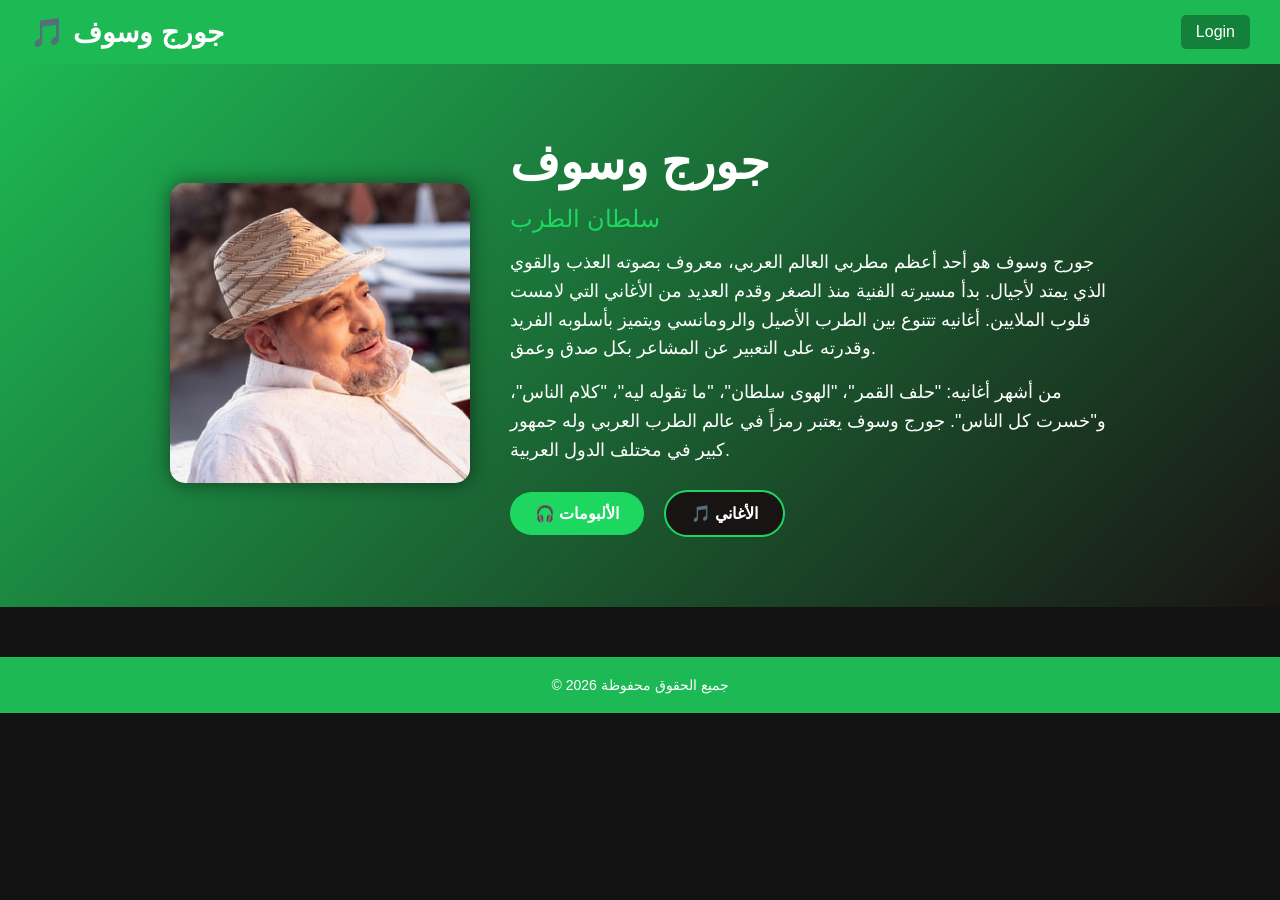
<file: index.html>
<!DOCTYPE html>
<html lang="ar">
<head>
<meta charset="UTF-8">
<meta name="viewport" content="width=device-width, initial-scale=1.0">
<title>جورج وسوف - سلطان الطرب</title>
<link rel="stylesheet" href="style.css">
</head>

<body>

<header class="top-nav">
    <h1>🎵 جورج وسوف</h1>
    <a href="login.html" class="nav-btn">Login</a>
</header>

<section class="hero">
    <div class="hero-image">
        <img src="george_wassouf.jpg" alt="جورج وسوف">
    </div>

    <div class="hero-content">
        <h2>جورج وسوف</h2>
        <p class="subtitle">سلطان الطرب</p>
        <p class="desc">
            جورج وسوف هو أحد أعظم مطربي العالم العربي، معروف بصوته العذب والقوي الذي يمتد لأجيال. 
            بدأ مسيرته الفنية منذ الصغر وقدم العديد من الأغاني التي لامست قلوب الملايين. 
            أغانيه تتنوع بين الطرب الأصيل والرومانسي ويتميز بأسلوبه الفريد وقدرته على التعبير عن المشاعر بكل صدق وعمق.
        </p>
        <p class="desc">
            من أشهر أغانيه: "حلف القمر"، "الهوى سلطان"، "ما تقوله ليه"، "كلام الناس"، و"خسرت كل الناس". 
            جورج وسوف يعتبر رمزاً في عالم الطرب العربي وله جمهور كبير في مختلف الدول العربية.
        </p>

        <div class="buttons">
            <a href="albums.html" class="main-btn">🎧 الألبومات</a>
            <a href="songs.html" class="main-btn second-btn">🎵 الأغاني</a>
        </div>
    </div>
</section>

<footer>
    <p>© 2026 جميع الحقوق محفوظة</p>
</footer>

</body>
</html>
</file>
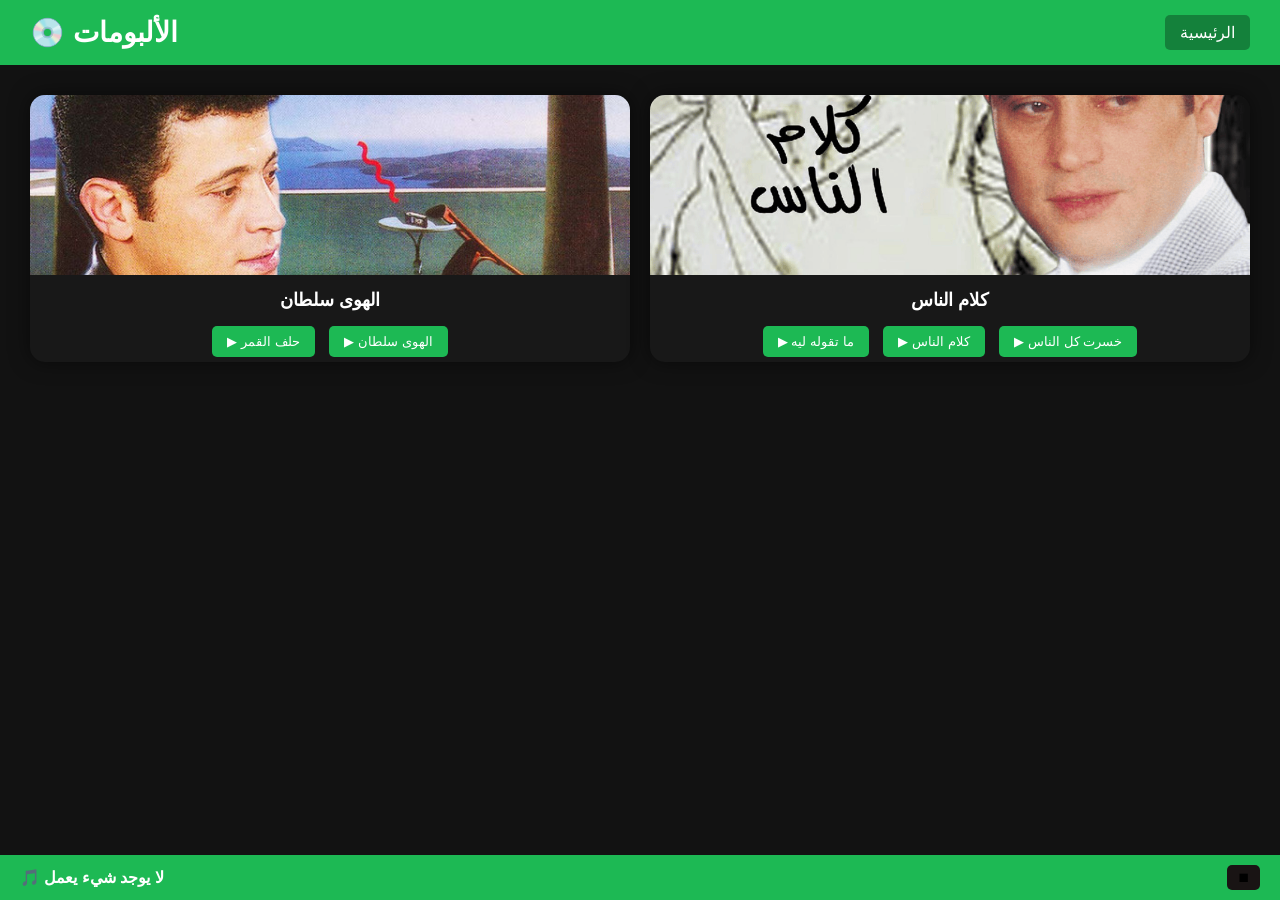
<file: albums.html>
<!DOCTYPE html>
<html lang="ar">
<head>
<meta charset="UTF-8">
<meta name="viewport" content="width=device-width, initial-scale=1.0">
<title>الألبومات</title>
<link rel="stylesheet" href="style.css">
</head>
<body>

<header class="top-nav">
    <h1>💿 الألبومات</h1>
    <a href="index.html" class="nav-btn">الرئيسية</a>
</header>

<section class="songs-grid">

<!-- ألبوم الهوى سلطان -->
<div class="song-card">
    <img src="el_hawa_sultan_album.jpg" alt="الهوى سلطان">
    <h3>الهوى سلطان</h3>
    <button onclick="playSongPage('half_elamar.mp3','حلف القمر','half_elamar.jpg')">▶ حلف القمر</button>
    <button onclick="playSongPage('el_hawa_sultan.mp3','الهوى سلطان','el_hawa_sultan.jpg')">▶ الهوى سلطان</button>
</div>

<!-- ألبوم كلام الناس -->
<div class="song-card">
    <img src="kalam_el_nas_album.jpg" alt="كلام الناس">
    <h3>كلام الناس</h3>
    <button onclick="playSongPage('ma_t2olou_leh.mp3','ما تقوله ليه','ma_t2olou_leh.jpg')">▶ ما تقوله ليه</button>
    <button onclick="playSongPage('kalam_el_nas.mp3','كلام الناس','kalam_el_nas.jpg')">▶ كلام الناس</button>
    <button onclick="playSongPage('khesert_kol_el_nas.mp3','خسرت كل الناس','khesert_kol_el_nas.jpg')">▶ خسرت كل الناس</button>
</div>

</section>

<div class="player-bar">
    <span id="nowPlaying">🎵 لا يوجد شيء يعمل</span>
    <button id="stopBtn">⏹</button>
</div>

<script src="songs.js"></script>
<script src="script.js"></script>

</body>
</html>
</file>
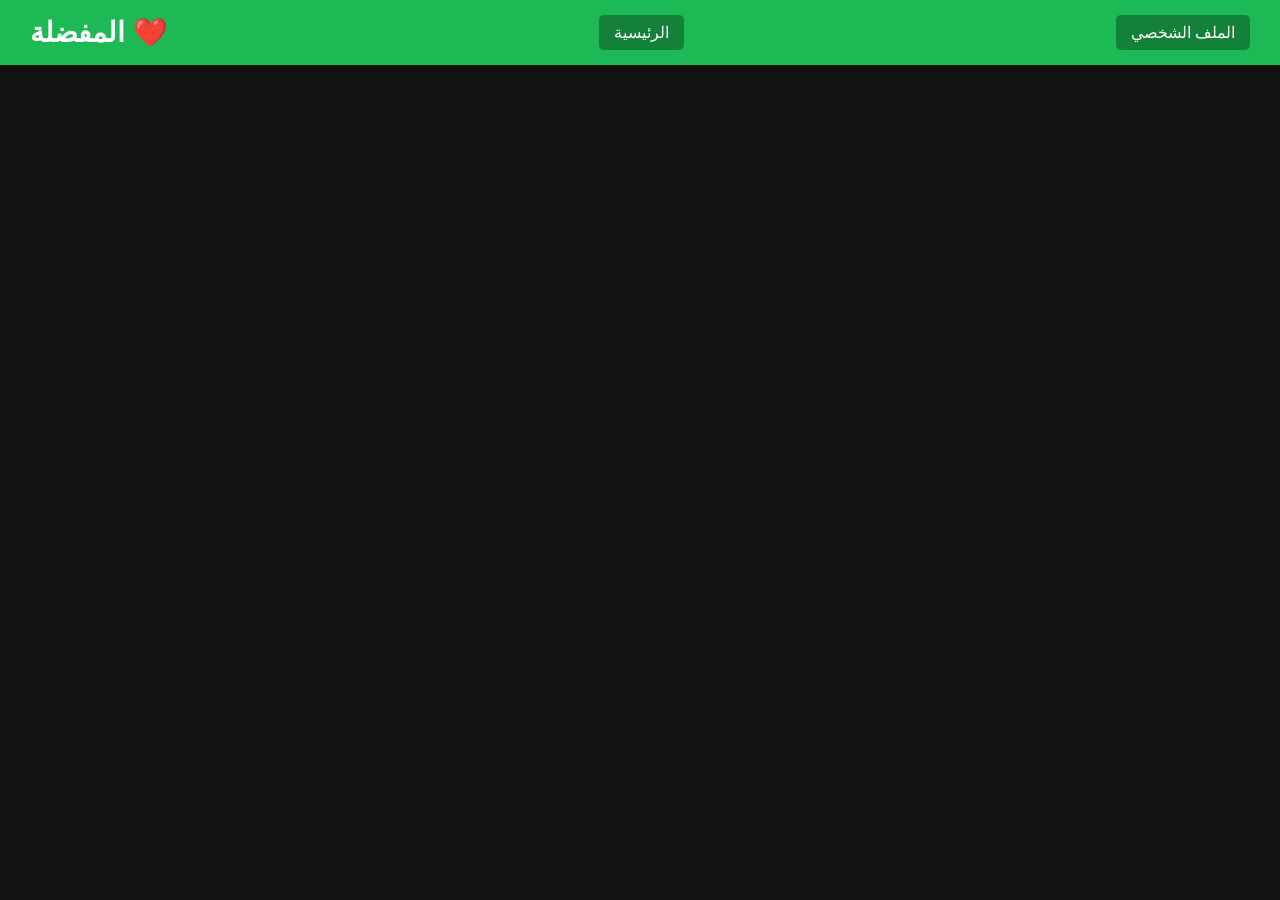
<file: favorites.html>
<!DOCTYPE html>
<html lang="ar">
<head>
<meta charset="UTF-8">
<title>المفضلة</title>
<link rel="stylesheet" href="style.css">
</head>
<body>

<header class="top-nav">
    <h1>المفضلة ❤️</h1>
    <a href="index.html" class="nav-btn">الرئيسية</a>
    <a href="profile.html" class="nav-btn">الملف الشخصي</a>
</header>

<section id="favContainer" class="songs-grid"></section>

<script src="songs.js"></script>
<script src="script.js"></script>
<script>
const container = document.getElementById("favContainer");
let fav = JSON.parse(localStorage.getItem("fav")) || [];

fav.forEach(title=>{
    const song = songs.find(s=>s.title===title);
    if(song){
        const card = document.createElement("div");
        card.className = "song-card";
        card.innerHTML = `
            <img src="images/${song.img}" alt="${song.title}">
            <h3>${song.title}</h3>
            <button onclick="openSongPage('${song.title}','${song.file}','${song.img}')">▶ عرض الأغنية</button>
        `;
        container.appendChild(card);
    }
});

function openSongPage(title,file,img){
    localStorage.setItem("currentSong", JSON.stringify({title,file,img}));
    window.location.href = "songPage.html";
}
</script>

</body>
</html>
</file>
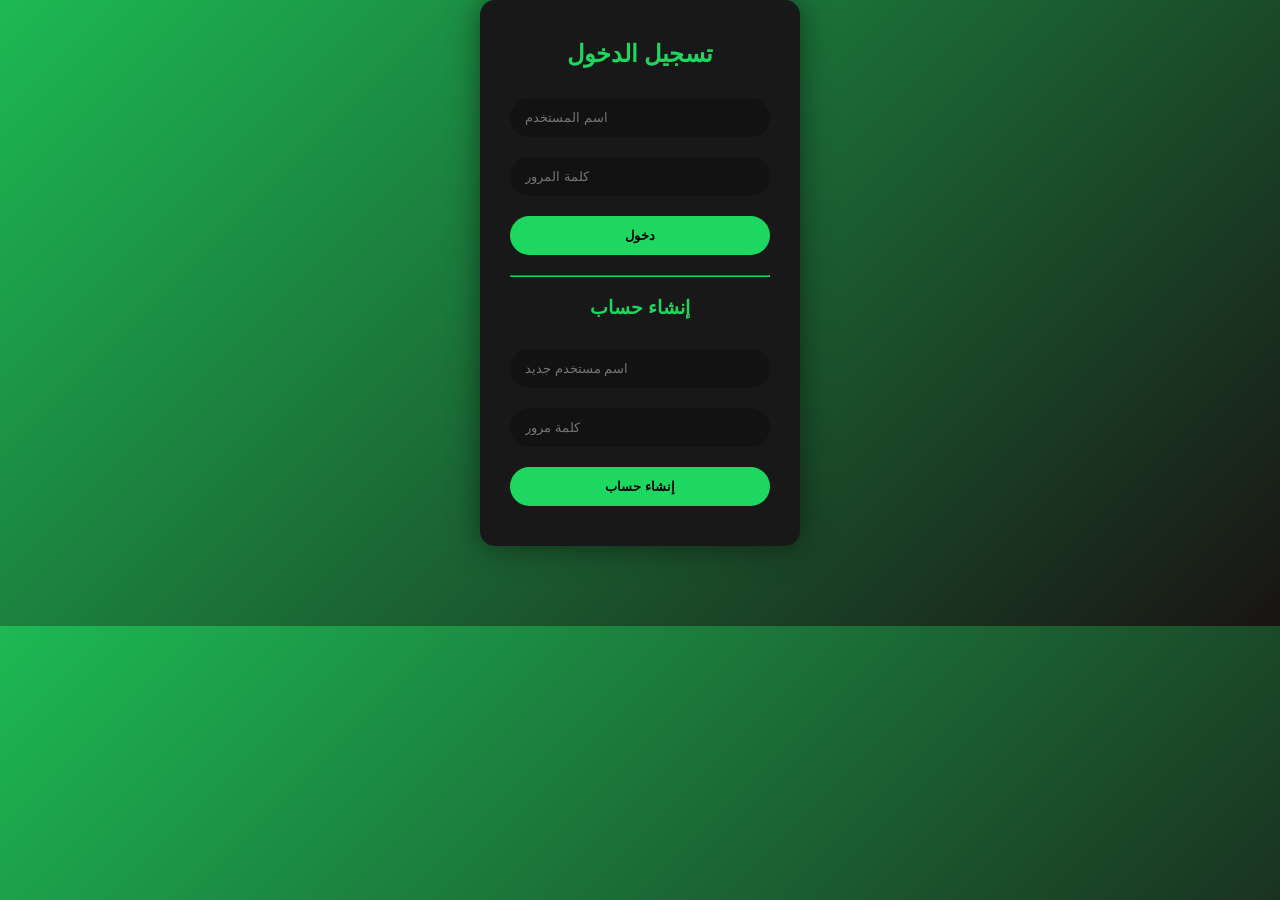
<file: login.html>
<!DOCTYPE html>
<html lang="ar">
<head>
<meta charset="UTF-8">
<meta name="viewport" content="width=device-width, initial-scale=1.0">
<title>تسجيل الدخول / إنشاء حساب</title>
<link rel="stylesheet" href="style.css">
<style>
/* ====== Login Card ====== */
body {
    display:flex;
    justify-content:center;
    align-items:center;
    height:100vh;
    background:linear-gradient(135deg,#1DB954,#191414);
}

.login-box{
    background:#181818;
    padding:40px 30px;
    border-radius:15px;
    box-shadow:0 0 30px rgba(0,0,0,0.5);
    text-align:center;
    width:320px;
    animation:fadeIn 1s ease-in-out;
}

.login-box h2,h3{
    margin-bottom:20px;
    color:#1ED760;
}

.login-box input{
    width:100%;
    padding:12px 15px;
    margin:10px 0;
    border-radius:50px;
    border:none;
    outline:none;
    background:#121212;
    color:#fff;
}

.login-box button{
    width:100%;
    padding:12px;
    margin-top:10px;
    border:none;
    border-radius:50px;
    background:#1ED760;
    color:#000;
    font-weight:bold;
    cursor:pointer;
    transition:0.3s;
}

.login-box button:hover{
    background:#1DB954;
}

/* ====== Animation ====== */
@keyframes fadeIn{
    0%{opacity:0;transform:translateY(-20px);}
    100%{opacity:1;transform:translateY(0);}
}
</style>
</head>
<body>

<div class="login-box">
    <h2>تسجيل الدخول</h2>
    <input type="text" id="loginUser" placeholder="اسم المستخدم">
    <input type="password" id="loginPass" placeholder="كلمة المرور">
    <button onclick="login()">دخول</button>

    <hr style="margin:20px 0; border-color:#1ED760;">

    <h3>إنشاء حساب</h3>
    <input type="text" id="regUser" placeholder="اسم مستخدم جديد">
    <input type="password" id="regPass" placeholder="كلمة مرور">
    <button onclick="register()">إنشاء حساب</button>
</div>

<script>
function register(){
    let user = document.getElementById("regUser").value;
    let pass = document.getElementById("regPass").value;
    let users = JSON.parse(localStorage.getItem("users")) || [];
    if(users.find(u=>u.user===user)){
        alert("اسم المستخدم موجود بالفعل");
        return;
    }
    users.push({user,pass});
    localStorage.setItem("users",JSON.stringify(users));
    alert("تم إنشاء الحساب ✅");
}

function login(){
    let user = document.getElementById("loginUser").value;
    let pass = document.getElementById("loginPass").value;
    let users = JSON.parse(localStorage.getItem("users")) || [];
    let found = users.find(u=>u.user===user && u.pass===pass);
    if(found){
        localStorage.setItem("loggedIn", user);
        alert("تم تسجيل الدخول 🎉");
        window.location.href = "profile.html"; // ينقلك مباشرة لصفحة البروفايل
    } else alert("بيانات خاطئة ❌");
}
</script>

</body>
</html>
</file>
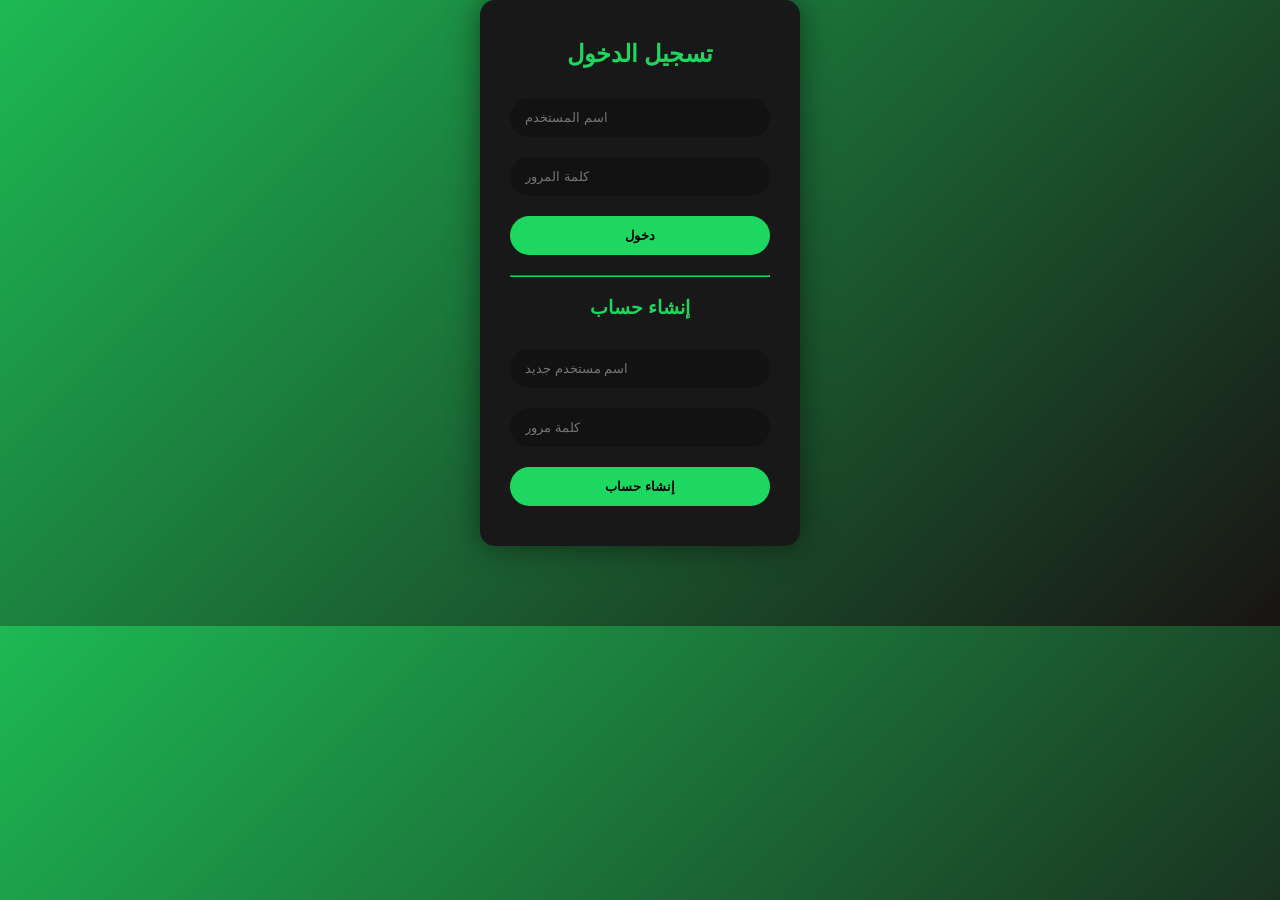
<file: profile.html>
<!DOCTYPE html>
<html lang="ar">
<head>
<meta charset="UTF-8">
<meta name="viewport" content="width=device-width, initial-scale=1.0">
<title>صفحة المستخدم</title>
<link rel="stylesheet" href="style.css">
<style>
body{
    display:flex;
    justify-content:center;
    align-items:flex-start;
    background:linear-gradient(135deg,#1DB954,#191414);
    min-height:100vh;
    padding-top:50px;
}

.profile-card{
    background:#181818;
    padding:30px 40px;
    border-radius:15px;
    box-shadow:0 0 30px rgba(0,0,0,0.5);
    width:350px;
    text-align:center;
    animation:fadeIn 1s ease-in-out;
}

.profile-card h2{
    color:#1ED760;
    margin-bottom:15px;
}

.profile-card p{
    color:#fff;
    margin:10px 0;
}

.profile-card button{
    padding:10px 20px;
    border:none;
    border-radius:50px;
    background:#1ED760;
    color:#000;
    font-weight:bold;
    cursor:pointer;
    margin-top:15px;
}
</style>
</head>
<body>

<div class="profile-card">
    <h2 id="username">مرحبا</h2>
    <p>هذه هي صفحتك الشخصية.</p>
    <p>يمكنك مشاهدة الأغاني المفضلة لديك لاحقًا وحفظ أغاني جديدة.</p>
    <button onclick="logout()">تسجيل الخروج</button>
</div>

<script>
let user = localStorage.getItem("loggedIn");
if(!user){
    alert("يرجى تسجيل الدخول أولًا!");
    window.location.href="login.html";
} else{
    document.getElementById("username").innerText = "مرحبا " + user + " 🎶";
}

function logout(){
    localStorage.removeItem("loggedIn");
    alert("تم تسجيل الخروج ✅");
    window.location.href="login.html";
}
</script>

</body>
</html>
</file>
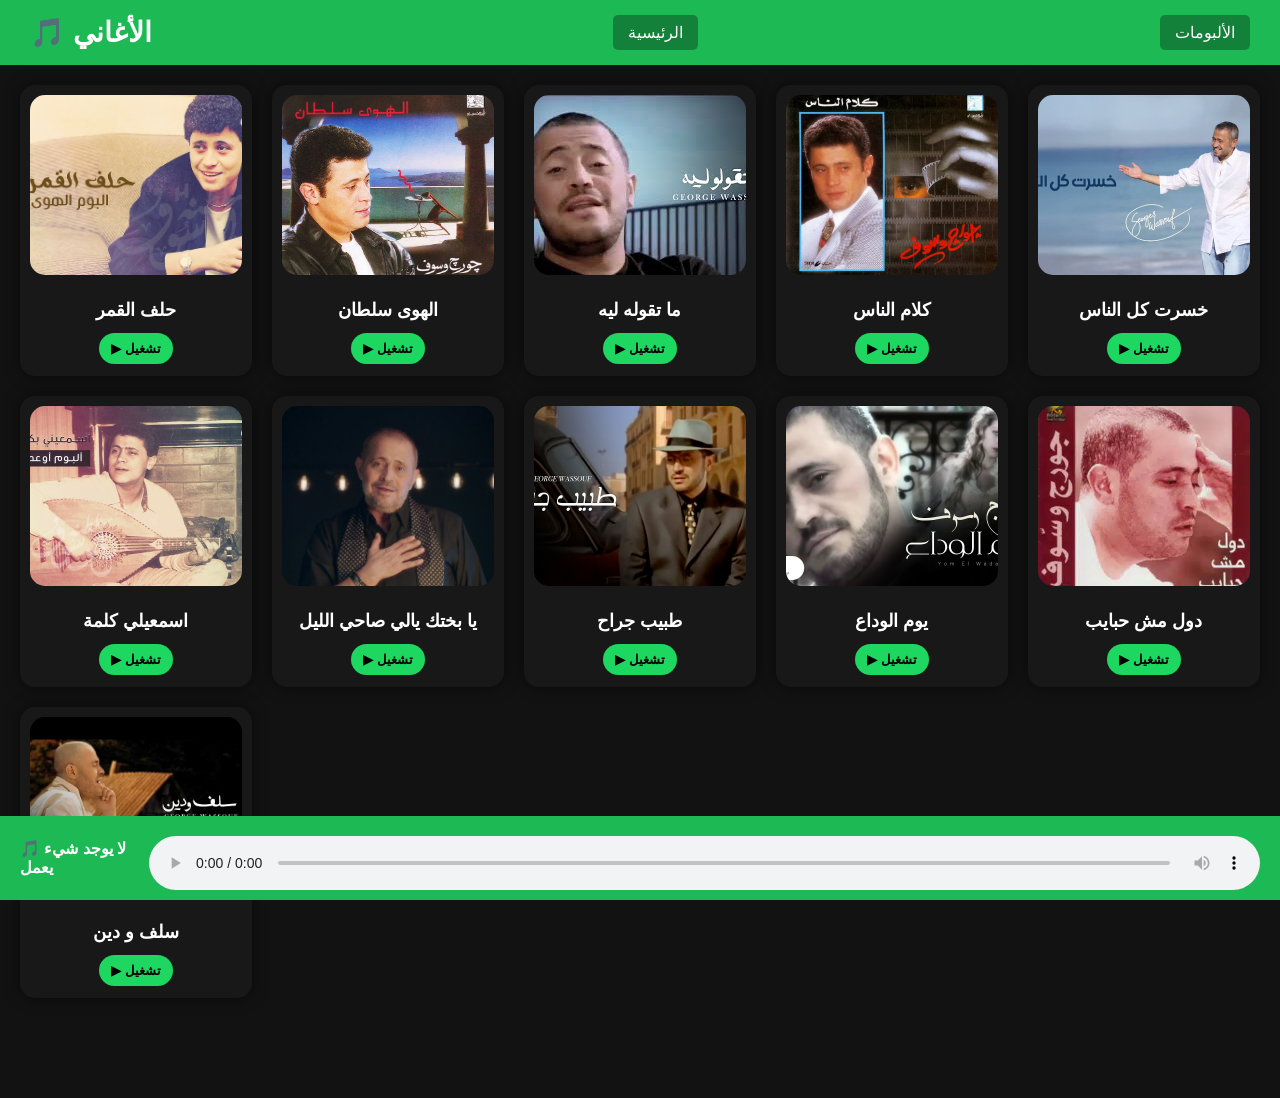
<file: songs.html>
<!DOCTYPE html>
<html lang="ar">
<head>
<meta charset="UTF-8">
<meta name="viewport" content="width=device-width, initial-scale=1.0">
<title>الأغاني</title>
<link rel="stylesheet" href="style.css">
<style>
.songs-grid{
    display:grid;
    grid-template-columns: repeat(auto-fill,minmax(200px,1fr));
    gap:20px;
    padding:20px;
}

.song-card{
    background:#181818;
    border-radius:15px;
    padding:10px;
    text-align:center;
    box-shadow:0 0 15px rgba(0,0,0,0.5);
    transition:0.3s;
}

.song-card:hover{
    transform:scale(1.05);
}

.song-card img{
    width:100%;
    border-radius:15px;
    margin-bottom:10px;
}

.song-card h3{
    color:#fff;
    margin-bottom:10px;
}

.song-card button{
    padding:8px 12px;
    border:none;
    border-radius:50px;
    background:#1ED760;
    color:#000;
    font-weight:bold;
    cursor:pointer;
    margin:2px;
}
</style>
</head>
<body>

<header class="top-nav">
    <h1>🎵 الأغاني</h1>
    <a href="index.html" class="nav-btn">الرئيسية</a>
    <a href="albums.html" class="nav-btn">الألبومات</a>
</header>

<section class="songs-grid" id="songsGrid">
    <!-- الأغاني هتتضاف هنا ديناميكيًا -->
</section>

<div class="player-bar">
    <span id="nowPlaying">🎵 لا يوجد شيء يعمل</span>
    <audio id="audioPlayer" controls style="width:100%;margin-top:10px;"></audio>
</div>

<script src="songs.js"></script>
<script>
const grid = document.getElementById("songsGrid");
const player = document.getElementById("audioPlayer");
const nowPlaying = document.getElementById("nowPlaying");

songs.forEach(s => {
    const card = document.createElement("div");
    card.classList.add("song-card");
    card.innerHTML = `
        <img src="${s.img}" alt="${s.name}">
        <h3>${s.name}</h3>
        <button onclick="playSong('${s.file}','${s.name}')">▶ تشغيل</button>
    `;
    grid.appendChild(card);
});

function playSong(file,name){
    player.src = file;
    player.play();
    nowPlaying.innerText = "🎵 الآن يشغل: " + name;
}
</script>

</body>
</html>
</file>
<file: style.css>
/* ====== Reset & Base ====== */
* {
    margin:0;
    padding:0;
    box-sizing:border-box;
    font-family: 'Arial', sans-serif;
}

html, body{
    height:auto;
    overflow-y:auto;
}

body{
    background:#121212;
    color:#fff;
}

/* ====== Header ====== */
.top-nav{
    display:flex;
    justify-content:space-between;
    align-items:center;
    padding:15px 30px;
    background:#1DB954;
}
.top-nav h1{
    font-size:28px;
}
.nav-btn{
    color:#fff;
    text-decoration:none;
    margin-left:15px;
    padding:8px 15px;
    border-radius:5px;
    background:rgba(0,0,0,0.3);
    transition:0.3s;
}
.nav-btn:hover{
    background:rgba(0,0,0,0.5);
}

/* ====== Hero Section ====== */
.hero{
    display:flex;
    flex-wrap:wrap;
    justify-content:center;
    align-items:center;
    padding:50px 20px;
    background: linear-gradient(135deg,#1DB954,#191414);
}
.hero-image img{
    max-width:300px;
    border-radius:15px;
    margin:20px;
    box-shadow:0 0 20px rgba(0,0,0,0.5);
}
.hero-content{
    max-width:600px;
    margin:20px;
}
.hero-content h2{
    font-size:48px;
    margin-bottom:15px;
}
.hero-content .subtitle{
    font-size:24px;
    color:#1ED760;
}
.hero-content .desc{
    font-size:18px;
    margin:15px 0;
    line-height:1.6;
}
.hero-content .buttons a{
    display:inline-block;
    margin-right:15px;
    margin-top:10px;
    padding:12px 25px;
    border-radius:50px;
    text-decoration:none;
    color:#fff;
    background:#1ED760;
    font-weight:bold;
    transition:0.3s;
}
.hero-content .buttons a.second-btn{
    background:#191414;
    border:2px solid #1ED760;
}
.hero-content .buttons a:hover{
    opacity:0.8;
}

/* ====== Songs Grid ====== */
.songs-grid{
    display:grid;
    grid-template-columns: repeat(auto-fit,minmax(180px,1fr));
    gap:20px;
    padding:30px;
}
.song-card{
    background:#181818;
    border-radius:15px;
    overflow:hidden;
    box-shadow:0 0 20px rgba(0,0,0,0.5);
    text-align:center;
    transition:0.3s;
}
.song-card:hover{
    transform:translateY(-5px);
}
.song-card img{
    width:100%;
    height:180px;
    object-fit:cover;
}
.song-card h3{
    margin:10px 0;
    font-size:18px;
}
.song-card button{
    margin:5px;
    padding:8px 15px;
    border:none;
    border-radius:5px;
    background:#1DB954;
    color:#fff;
    cursor:pointer;
    transition:0.3s;
}
.song-card button:hover{
    background:#1ED760;
}

/* ====== Player Bar ====== */
.player-bar{
    position:fixed;
    bottom:0;
    left:0;
    width:100%;
    background:#1DB954;
    color:#fff;
    display:flex;
    justify-content:space-between;
    align-items:center;
    padding:10px 20px;
    font-weight:bold;
}
.player-bar button{
    padding:5px 10px;
    background:#191414;
    border:none;
    border-radius:5px;
    cursor:pointer;
}

/* ====== Search ====== */
#search{
    display:block;
    width:calc(100% - 40px);
    max-width:400px;
    margin:20px auto;
    padding:10px 15px;
    border-radius:50px;
    border:none;
    outline:none;
}

/* ====== Footer ====== */
footer{
    text-align:center;
    padding:20px;
    background:#1DB954;
    margin-top:50px;
    font-size:14px;
    color:#fff;
}

/* ====== Scroll Style (شكل الشريط) ====== */
::-webkit-scrollbar {
    width:10px;
}
::-webkit-scrollbar-track {
    background:#121212;
}
::-webkit-scrollbar-thumb {
    background:#1DB954;
    border-radius:10px;
}
::-webkit-scrollbar-thumb:hover {
    background:#1ED760;
}

/* ====== Responsive ====== */
@media(max-width:768px){
    .hero{
        flex-direction:column;
        text-align:center;
    }
    .hero-content h2{
        font-size:36px;
    }
    .hero-content .subtitle{
        font-size:20px;
    }
}
html, body {
    height: auto !important;
    overflow-y: scroll !important;
}

body{
    padding-bottom:80px
}
</file>
